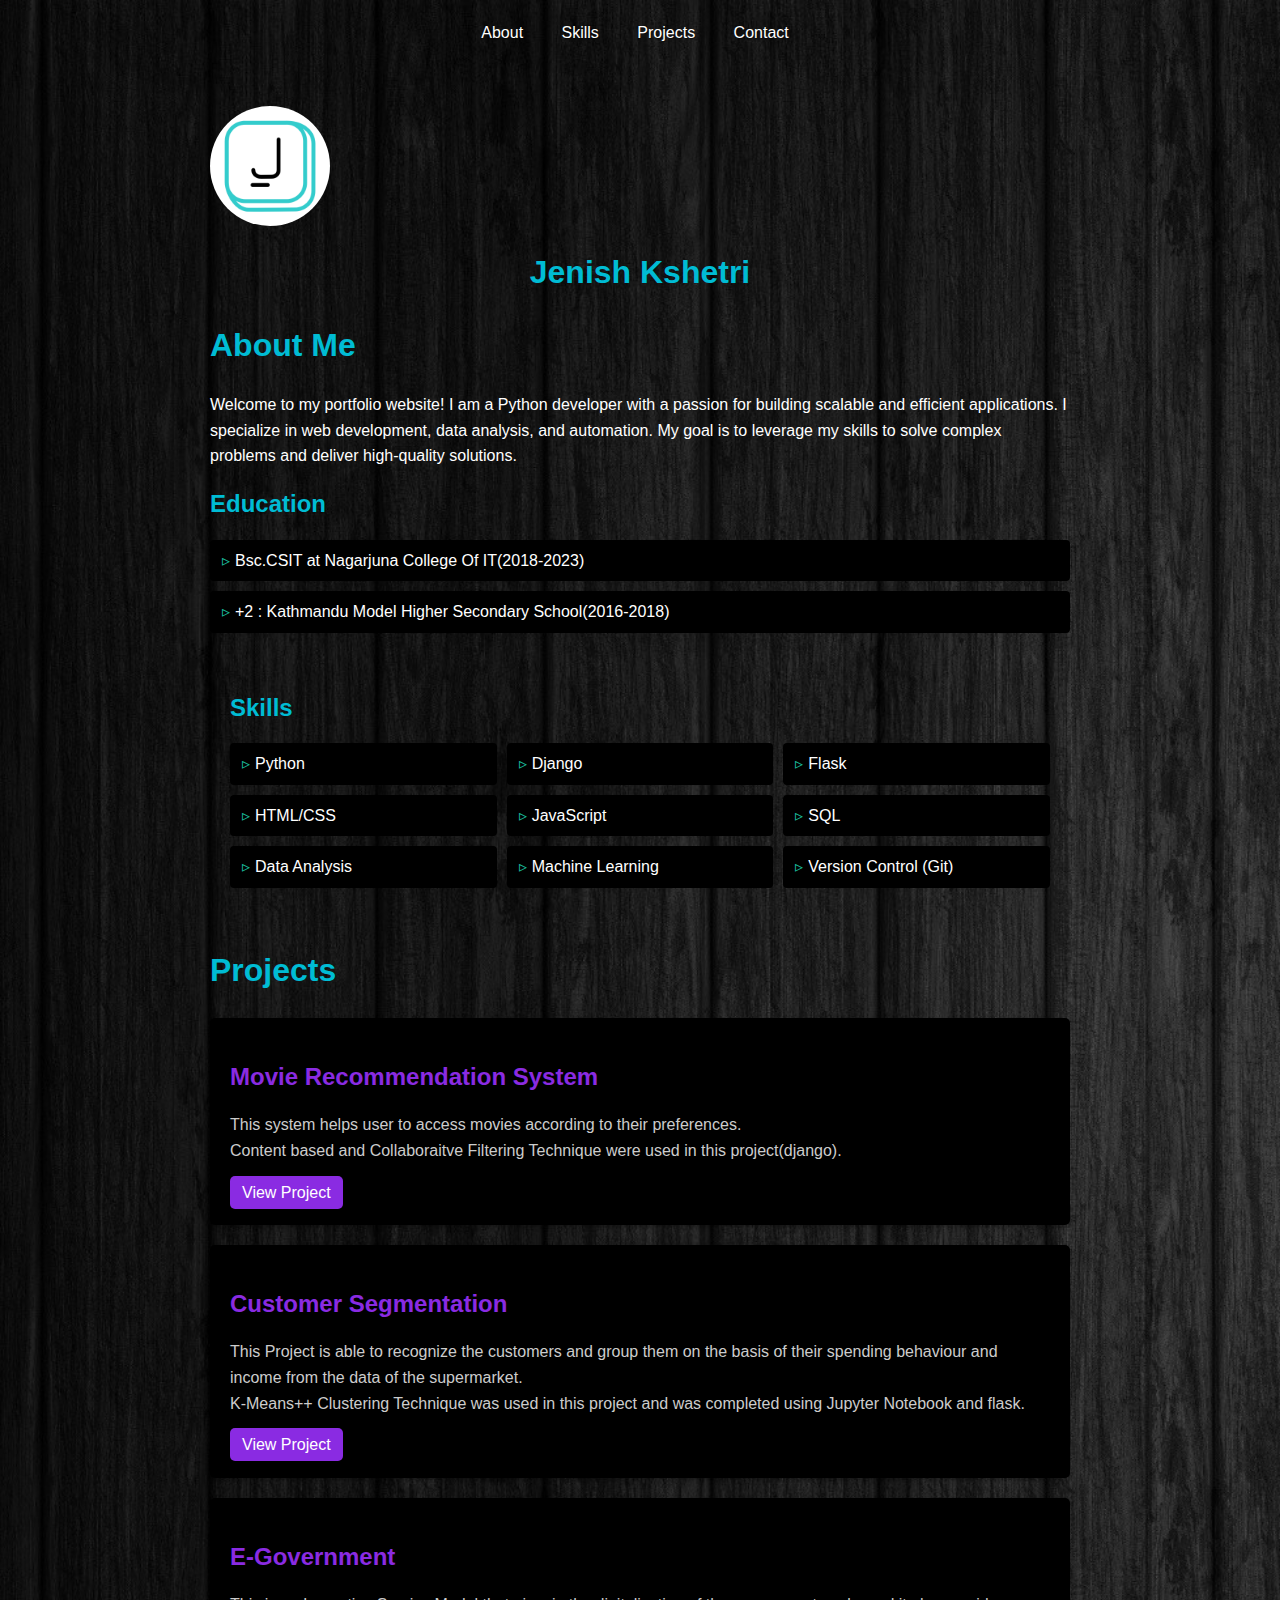
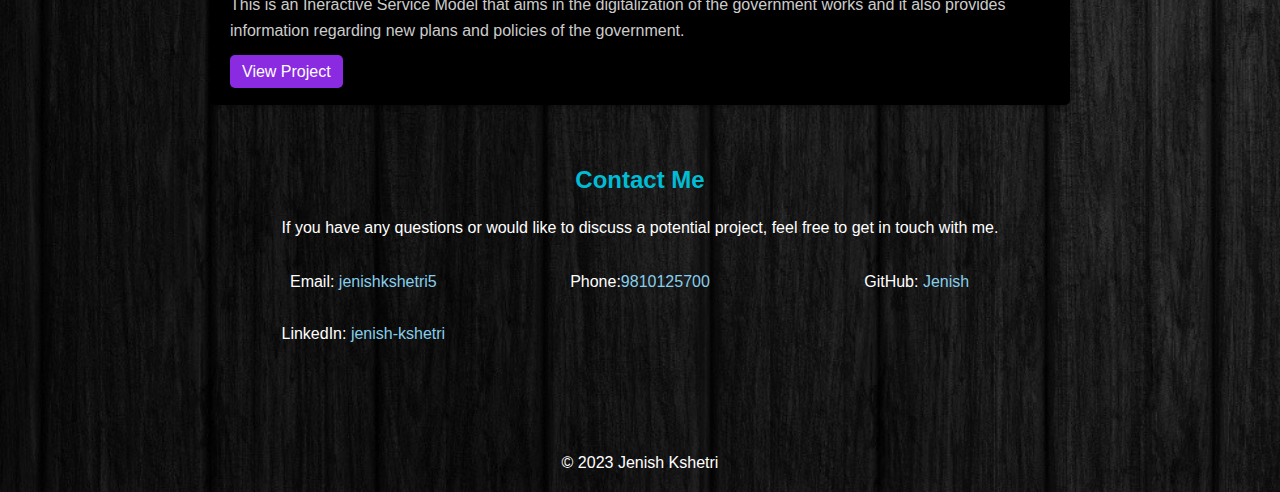
<file: index.html>
<!DOCTYPE html>
<html lang="en">

<head>
    <meta charset="UTF-8">
    <meta name="viewport" content="width=device-width, initial-scale=1.0">
    <title>Jenish Kshetri</title>

    <link rel="stylesheet" href='style.css'>
    <style>
        body {
            background-image: url("n.jpg");
        }
    </style>
    <script>
        window.onbeforeunload = function () {
            window.scrollTo(0, 0);
        };
        document.addEventListener("DOMContentLoaded", function () {
            var links = document.querySelectorAll('a[href^="#"]');
            links.forEach(function (link) {
                link.addEventListener("click", function (event) {
                    event.preventDefault();
                    var target = document.querySelector(link.getAttribute("href"));
                    target.scrollIntoView({
                        behavior: "smooth"
                    });
                });
            });
        });

    </script>
</head>



<body>


    <header>
        <nav>
            <ul>
                <li><a href="#about">About</a></li>
                <li><a href="#skills">Skills</a></li>
                <li><a href="#projects">Projects</a></li>
                <li><a href="#contact">Contact</a></li>
            </ul>
        </nav>
    </header>

    <main>
        <section>
            <div class="image-section">
                <img src="j.gif" alt="Your Image">
            </div>
        </section>

        <section id="hero">
            <h1>

                Jenish Kshetri



            </h1>

        </section>

        <section id="about">
            <h1>About Me</h1>

            <p>
                Welcome to my portfolio website! I am a Python developer with a passion for building scalable and
                efficient applications. I specialize in web development, data analysis, and automation. My goal is to
                leverage my skills to solve complex problems and deliver high-quality solutions.
            </p>



            <section id="edu">
                <h1>Education</h1>
                <ul>
                    <li>Bsc.CSIT at Nagarjuna College Of IT(2018-2023)</li>
                    <li>+2 : Kathmandu Model Higher Secondary School(2016-2018)</li>

                </ul>
            </section>


            <section id="skills">
                <h1>Skills</h1>
                <ul>
                    <li>Python</li>
                    <li>Django</li>
                    <li>Flask</li>
                    <li>HTML/CSS</li>
                    <li>JavaScript</li>
                    <li>SQL</li>
                    <li>Data Analysis</li>
                    <li>Machine Learning</li>
                    <li>Version Control (Git)</li>
                </ul>
            </section>

            <section id="projects">
                <h1>Projects</h1>
                <div class="project">
                    <h2>Movie Recommendation System</h2>
                    <p>
                        This system helps user to access movies according to their preferences.<br>


                        Content based and Collaboraitve Filtering Technique were used in this project(django).<br>

                    </p>
                    <a href="https://github.com/Jenisssshhhh/Movie_Recommendation">View Project</a>
                </div>

                <div class="project">
                    <h2>Customer Segmentation</h2>
                    <p>
                        This Project is able to recognize the customers and group them on the basis of their spending
                        behaviour
                        and income from the data of the supermarket.<br>
                        K-Means++ Clustering Technique was used in this project and was completed using Jupyter Notebook
                        and
                        flask.

                    </p>
                    <a href="https://github.com/Jenisssshhhh/Customer-Segmentation">View Project</a>
                </div>

                <div class="project">
                    <h2>E-Government</h2>
                    <p>
                        This is an Ineractive Service Model that aims in the digitalization of the government works and
                        it
                        also
                        provides information regarding new plans and policies of the government.

                    </p>
                    <a href="https://github.com/Jenisssshhhh/E-gov-main">View Project</a>
                </div>
            </section>

            <section id="contact">
                <h1>Contact Me </h1>
                <p>
                    If you have any questions or would like to discuss a potential project, feel free to get in touch
                    with
                    me.
                </p>
                <ul>
                    <li>Email: <a href="mailto:jenishkshetri5@gmail.com">jenishkshetri5</a></li>
                    <li>Phone:<a href="tel:9810125700">9810125700</a></li>
                    <li>GitHub: <a href="https://github.com/Jenisssshhhh">Jenish</a></li>
                    <li>LinkedIn: <a href="https://www.linkedin.com/in/jenish-kshetri">jenish-kshetri</a></li>
                </ul>
            </section>
    </main>

    <footer>
        <p>&copy; 2023 Jenish Kshetri</p>
    </footer>

</body>
<html>
</file>
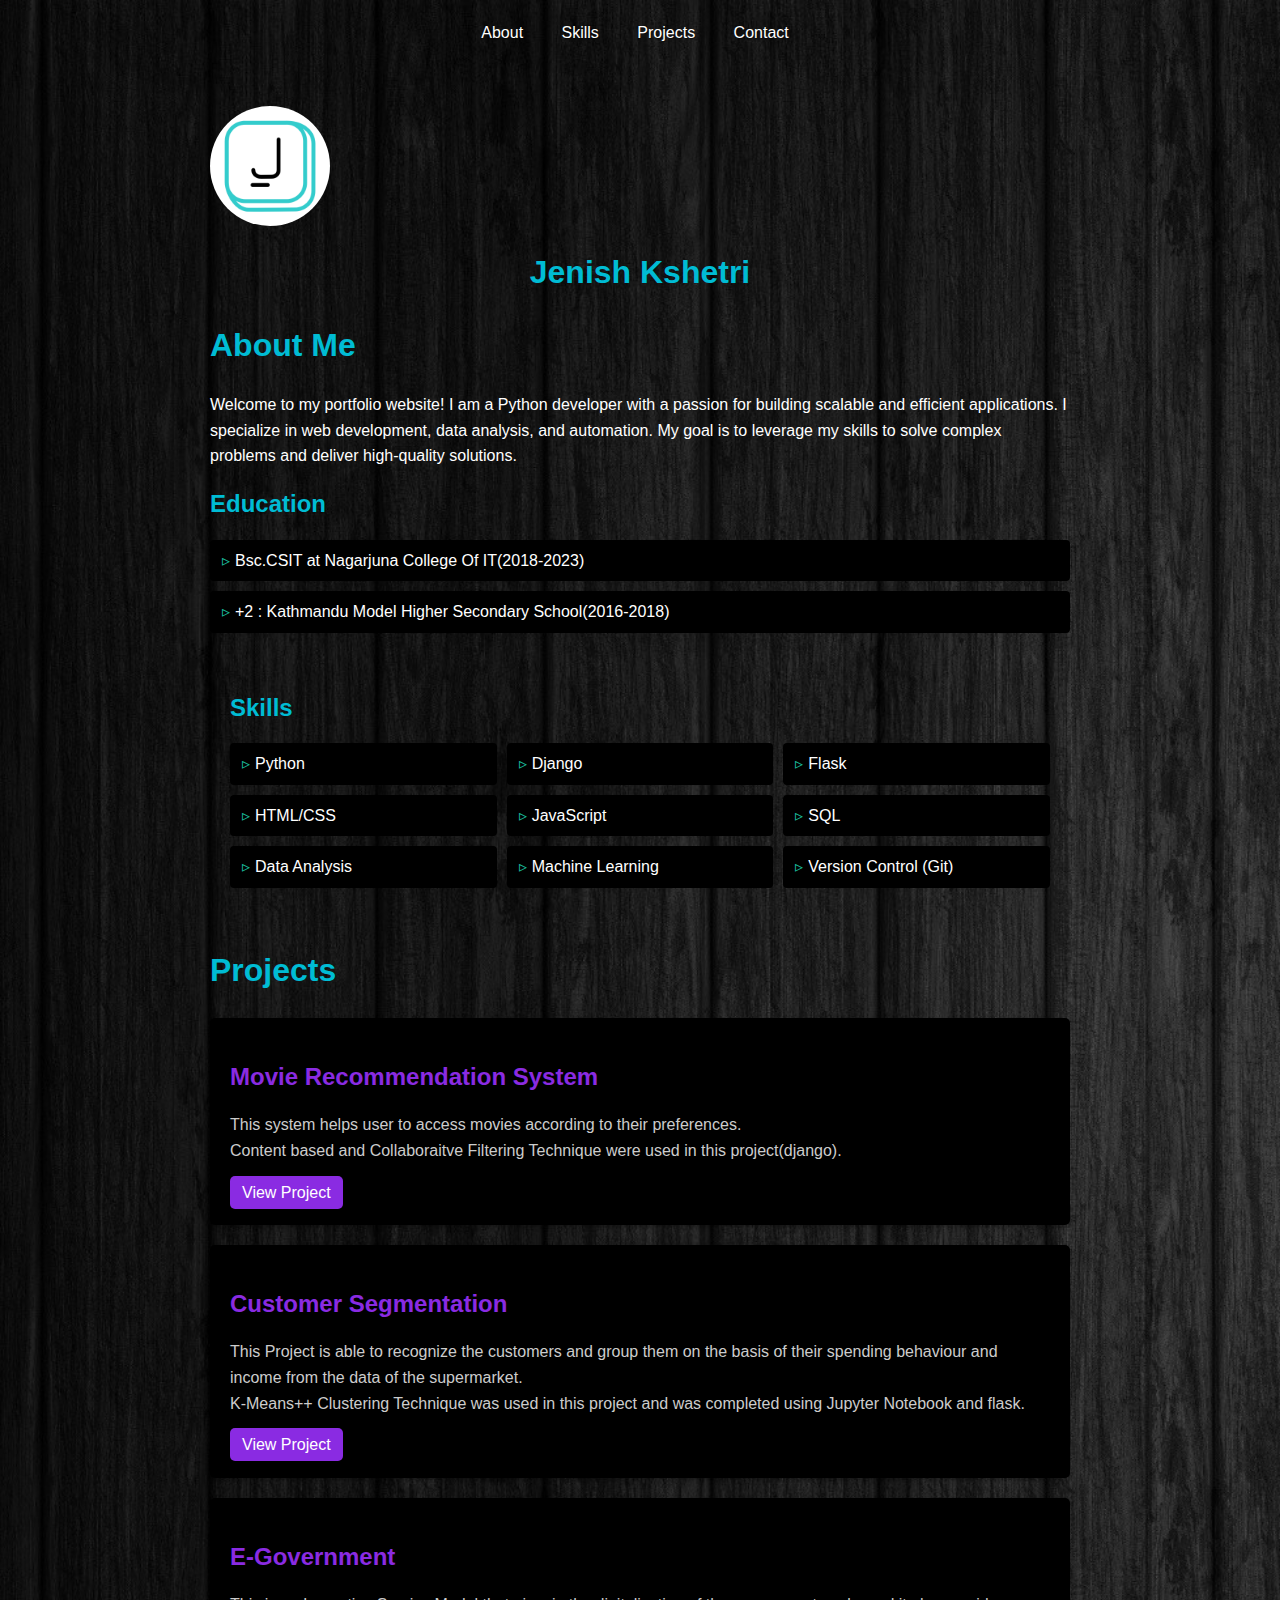
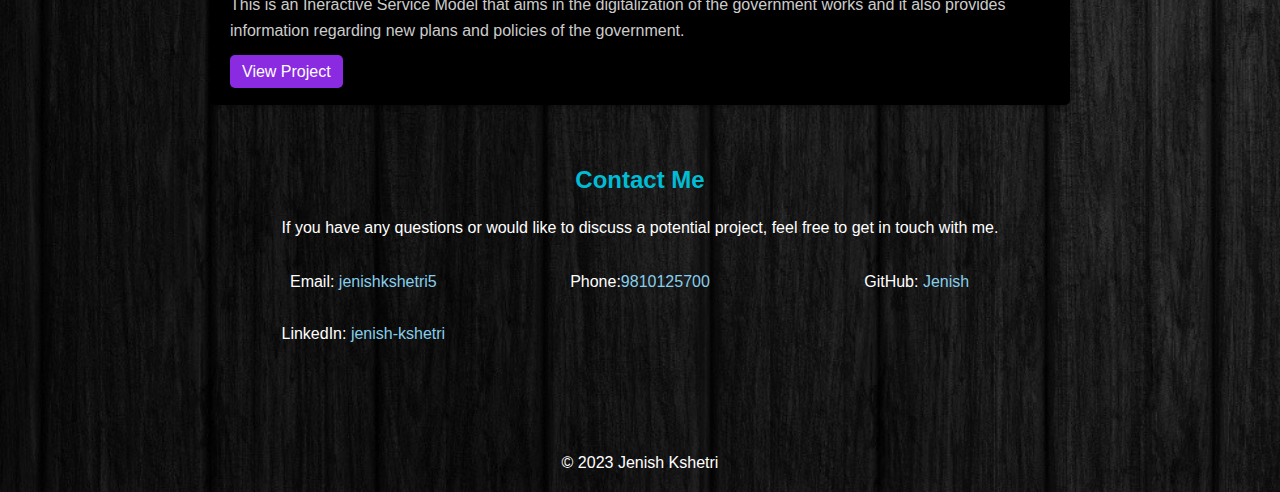
<file: portfolio.html>
<!DOCTYPE html>
<html lang="en">

<head>
    <meta charset="UTF-8">
    <meta name="viewport" content="width=device-width, initial-scale=1.0">
    <title>Jenish Kshetri</title>

    <link rel="stylesheet" href='style.css'>
    <style>
        body {
            background-image: url("n.jpg");
        }
    </style>
    <script>
        window.onbeforeunload = function () {
            window.scrollTo(0, 0);
        };
        document.addEventListener("DOMContentLoaded", function () {
            var links = document.querySelectorAll('a[href^="#"]');
            links.forEach(function (link) {
                link.addEventListener("click", function (event) {
                    event.preventDefault();
                    var target = document.querySelector(link.getAttribute("href"));
                    target.scrollIntoView({
                        behavior: "smooth"
                    });
                });
            });
        });

    </script>
</head>



<body>


    <header>
        <nav>
            <ul>
                <li><a href="#about">About</a></li>
                <li><a href="#skills">Skills</a></li>
                <li><a href="#projects">Projects</a></li>
                <li><a href="#contact">Contact</a></li>
            </ul>
        </nav>
    </header>

    <main>
        <section>
            <div class="image-section">
                <img src="j.gif" alt="Your Image">
            </div>
        </section>

        <section id="hero">
            <h1>

                Jenish Kshetri



            </h1>

        </section>

        <section id="about">
            <h1>About Me</h1>

            <p>
                Welcome to my portfolio website! I am a Python developer with a passion for building scalable and
                efficient applications. I specialize in web development, data analysis, and automation. My goal is to
                leverage my skills to solve complex problems and deliver high-quality solutions.
            </p>



            <section id="edu">
                <h1>Education</h1>
                <ul>
                    <li>Bsc.CSIT at Nagarjuna College Of IT(2018-2023)</li>
                    <li>+2 : Kathmandu Model Higher Secondary School(2016-2018)</li>

                </ul>
            </section>


            <section id="skills">
                <h1>Skills</h1>
                <ul>
                    <li>Python</li>
                    <li>Django</li>
                    <li>Flask</li>
                    <li>HTML/CSS</li>
                    <li>JavaScript</li>
                    <li>SQL</li>
                    <li>Data Analysis</li>
                    <li>Machine Learning</li>
                    <li>Version Control (Git)</li>
                </ul>
            </section>

            <section id="projects">
                <h1>Projects</h1>
                <div class="project">
                    <h2>Movie Recommendation System</h2>
                    <p>
                        This system helps user to access movies according to their preferences.<br>


                        Content based and Collaboraitve Filtering Technique were used in this project(django).<br>

                    </p>
                    <a href="https://github.com/Jenisssshhhh/Movie_Recommendation">View Project</a>
                </div>

                <div class="project">
                    <h2>Customer Segmentation</h2>
                    <p>
                        This Project is able to recognize the customers and group them on the basis of their spending
                        behaviour
                        and income from the data of the supermarket.<br>
                        K-Means++ Clustering Technique was used in this project and was completed using Jupyter Notebook
                        and
                        flask.

                    </p>
                    <a href="https://github.com/Jenisssshhhh/Customer-Segmentation">View Project</a>
                </div>

                <div class="project">
                    <h2>E-Government</h2>
                    <p>
                        This is an Ineractive Service Model that aims in the digitalization of the government works and
                        it
                        also
                        provides information regarding new plans and policies of the government.

                    </p>
                    <a href="https://github.com/Jenisssshhhh/E-gov-main">View Project</a>
                </div>
            </section>

            <section id="contact">
                <h1>Contact Me </h1>
                <p>
                    If you have any questions or would like to discuss a potential project, feel free to get in touch
                    with
                    me.
                </p>
                <ul>
                    <li>Email: <a href="mailto:jenishkshetri5@gmail.com">jenishkshetri5</a></li>
                    <li>Phone:<a href="tel:9810125700">9810125700</a></li>
                    <li>GitHub: <a href="https://github.com/Jenisssshhhh">Jenish</a></li>
                    <li>LinkedIn: <a href="https://www.linkedin.com/in/jenish-kshetri">jenish-kshetri</a></li>
                </ul>
            </section>
    </main>

    <footer>
        <p>&copy; 2023 Jenish Kshetri</p>
    </footer>

</body>
<html>
</file>
<file: style.css>
/* Global Styles */
* {
  box-sizing: border-box;
}

body {
  font-family: Arial, sans-serif;
  margin: 0;
  padding: 0;
  line-height: 1.6;
  
  color: #fff;

  background-repeat: no-repeat;
  background-size: cover;
  
}

/* Header Styles */
header {
  background-color: transparent;
  padding: 10px;
}

nav {
  background-color: transparent;
  padding: 10px;
}

nav ul {
  list-style-type: none;
  margin: 0;
  padding: 0;
  text-align: center;
}

nav ul li {
  display: inline-block;
  margin-right: 10px;
}

nav ul li a {
  color: #fff;
  text-decoration: none;
  transition: color 0.3s ease;
  text-shadow: 1px 1px 1px rgba(0, 0, 0, 0.4);
  padding: 8px 12px;
  border-radius: 4px;
}

nav ul li a:hover,
nav ul li a.active {
  background-color: #00bcd4;
  color: #fff;
}

/* Main Content Styles */
main {
  max-width: 900px;
  margin: 20px auto;
  padding: 20px;
  background-color:transparent;
  
  
  
}

.image-section {
  width: 120px;
  /* Adjust5 the width as per your requirement */
  height: 120px;
  /* Adjust the height as per your requirement */
  border-radius: 50%;
  /* Create a circular shape */
  overflow: hidden;
  /* Ensure the image stays within the circular container */
  float: center;

  margin-bottom: 20px;
  
  
}

.image-section img {
  width: 100%;
  height: 100%;
  object-fit: cover;

  /* Maintain aspect ratio and cover the entire container */
}

#hero {
  text-align: center;
  /* Center the text content in the hero section */
  margin-top: 20px;

  color: #00bcd4;
}


h1,
h2,
h3 {
  color: #00bcd4;

  font: bold;

}

section {
  margin-bottom: 20px;
}

/* Project Styles */
.project {
  background-color: black;
  padding: 20px;
  border-radius: 5px;
  transition: transform 0.3s ease;
  box-shadow: 0 2px 4px rgba(0, 0, 0, 0.3);
  margin-bottom: 20px;
  /* Added spacing between projects */
}

.project h2 {
  color: blueviolet;
  margin-bottom: 10px;
}

.project p {
  color: #ccc;
}

.project a {
  color: #fff;
  text-decoration: none;
  background-color: blueviolet;
  padding: 8px 12px;
  border-radius: 5px;
  transition: background-color 0.3s ease;
}

.project a:hover {
  background-color: #00bcd4;
}

.project:hover {
  transform: translateY(-3px);
  box-shadow: 0 4px 6px rgba(0, 0, 0, 0.3);
}

#edu {
  background-color:transparent(0, 0, 0, 0.3);
  padding: 0px;
  border-radius: 5px;
}

#edu h1 {
  font-size: 24px;
  margin-bottom: 10px;
}

#edu ul {
  list-style-type: none;
  padding: 0;
  display: grid;
  grid-template-columns: repeat(1, 1fr);
  grid-gap: 10px;
}

#edu li {

  padding: 8px 12px;
  background-color:black;
  border-radius: 4px;
  transition: all 0.3s ease;

}

#edu li:before {
  content: "▹";
  margin-right: 5px;
  color: #1abc9c;
}

#edu li:hover {
  transform: scale(1.05);
  background-color: #00bcd4;
  color: black;
}



#skills {
  background-color: transparent(0, 0, 0, 0.3);
  padding: 20px;
  border-radius: 5px;
}

#skills h1 {
  font-size: 24px;
  margin-bottom: 10px;
}

#skills ul {
  list-style-type: none;
  padding: 0;
  display: grid;
  grid-template-columns: repeat(3, 1fr);
  grid-gap: 10px;
}

#skills li {
  padding: 8px 12px;
  background-color: black;
  border-radius: 4px;
  transition: all 0.3s ease;
}

#skills li:before {
  content: "▹";
  margin-right: 5px;
  color: #1abc9c;
}

#skills li:hover {
  transform: scale(1.05);
  background-color: #00bcd4;
  color: black;
}

#contact {
  background-color: transparent;
  padding: 20px;
  border-radius: 5px;
  text-align: center;
}

#contact h1 {
  font-size: 24px;
  margin-bottom: 10px;
  color: #00bcd4;
}

#contact p {
  margin-bottom: 20px;
  color: #fff;
}

#contact ul {
  list-style-type: none;
  padding: 0;
  display: grid;
  grid-template-columns: repeat(auto-fit, minmax(200px, 1fr));
  gap: 10px;
}

#contact li {
  padding: 8px 12px;
  background-color: transparent;
  border-radius: 4px;
  transition: background-color 0.3s ease;
}

#contact li a {
  color: skyblue;
  text-decoration: none;
}

#contact li a:hover {
  text-decoration: underline;
}

#contact li:hover {
  background-color: #000;
}




footer {
  text-align: center;

}
</file>
